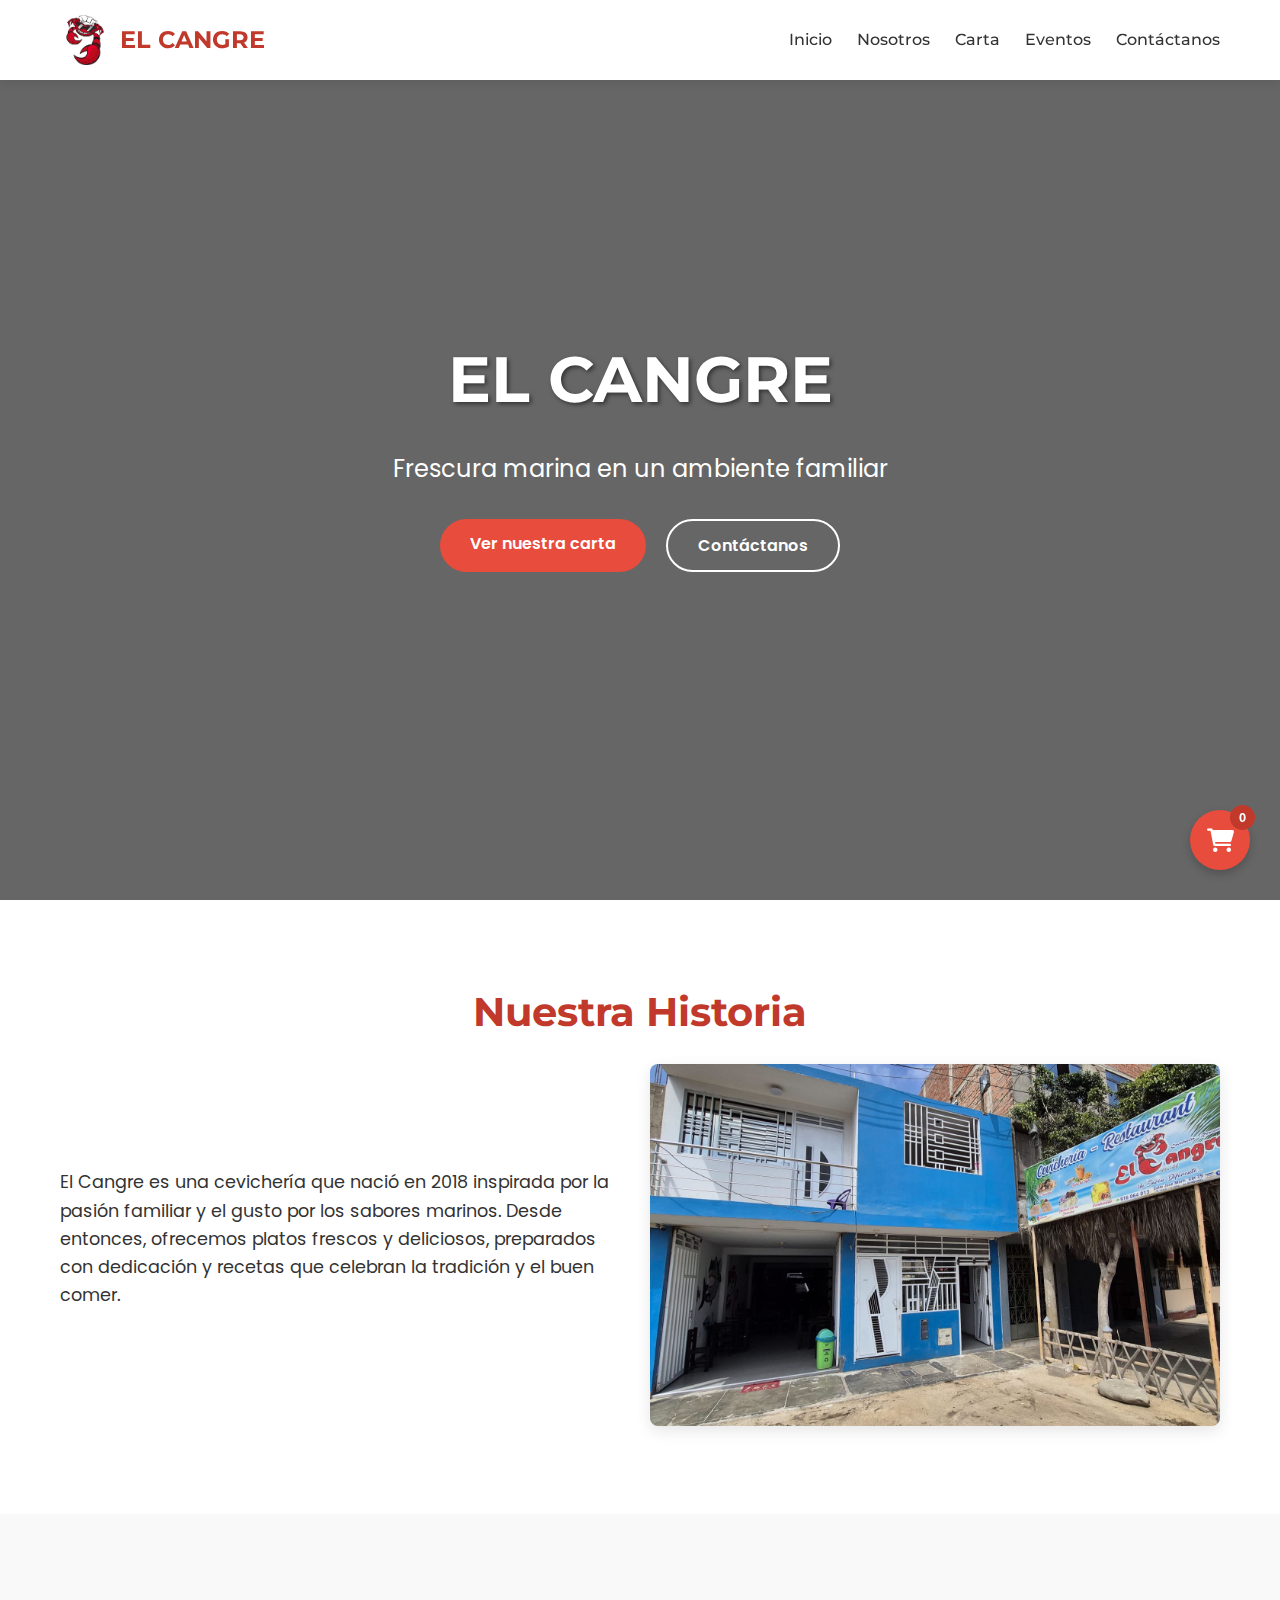
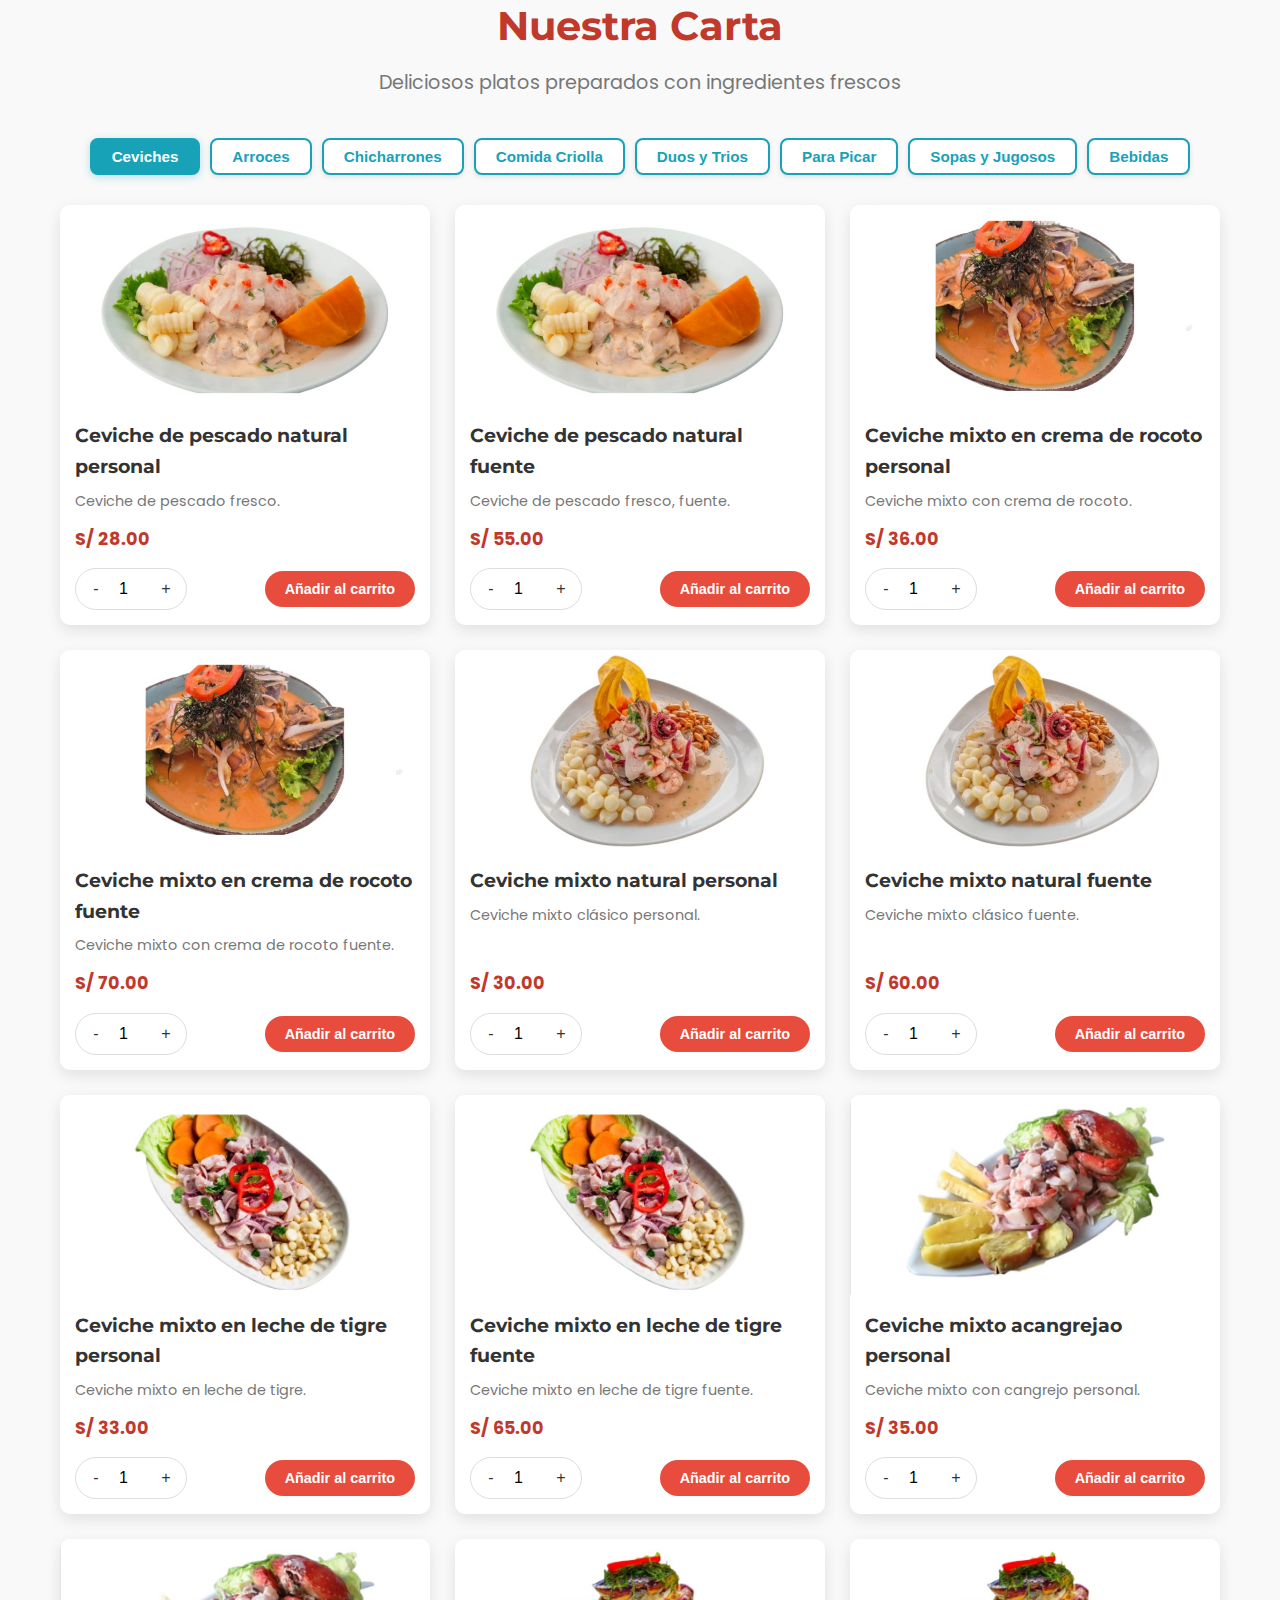
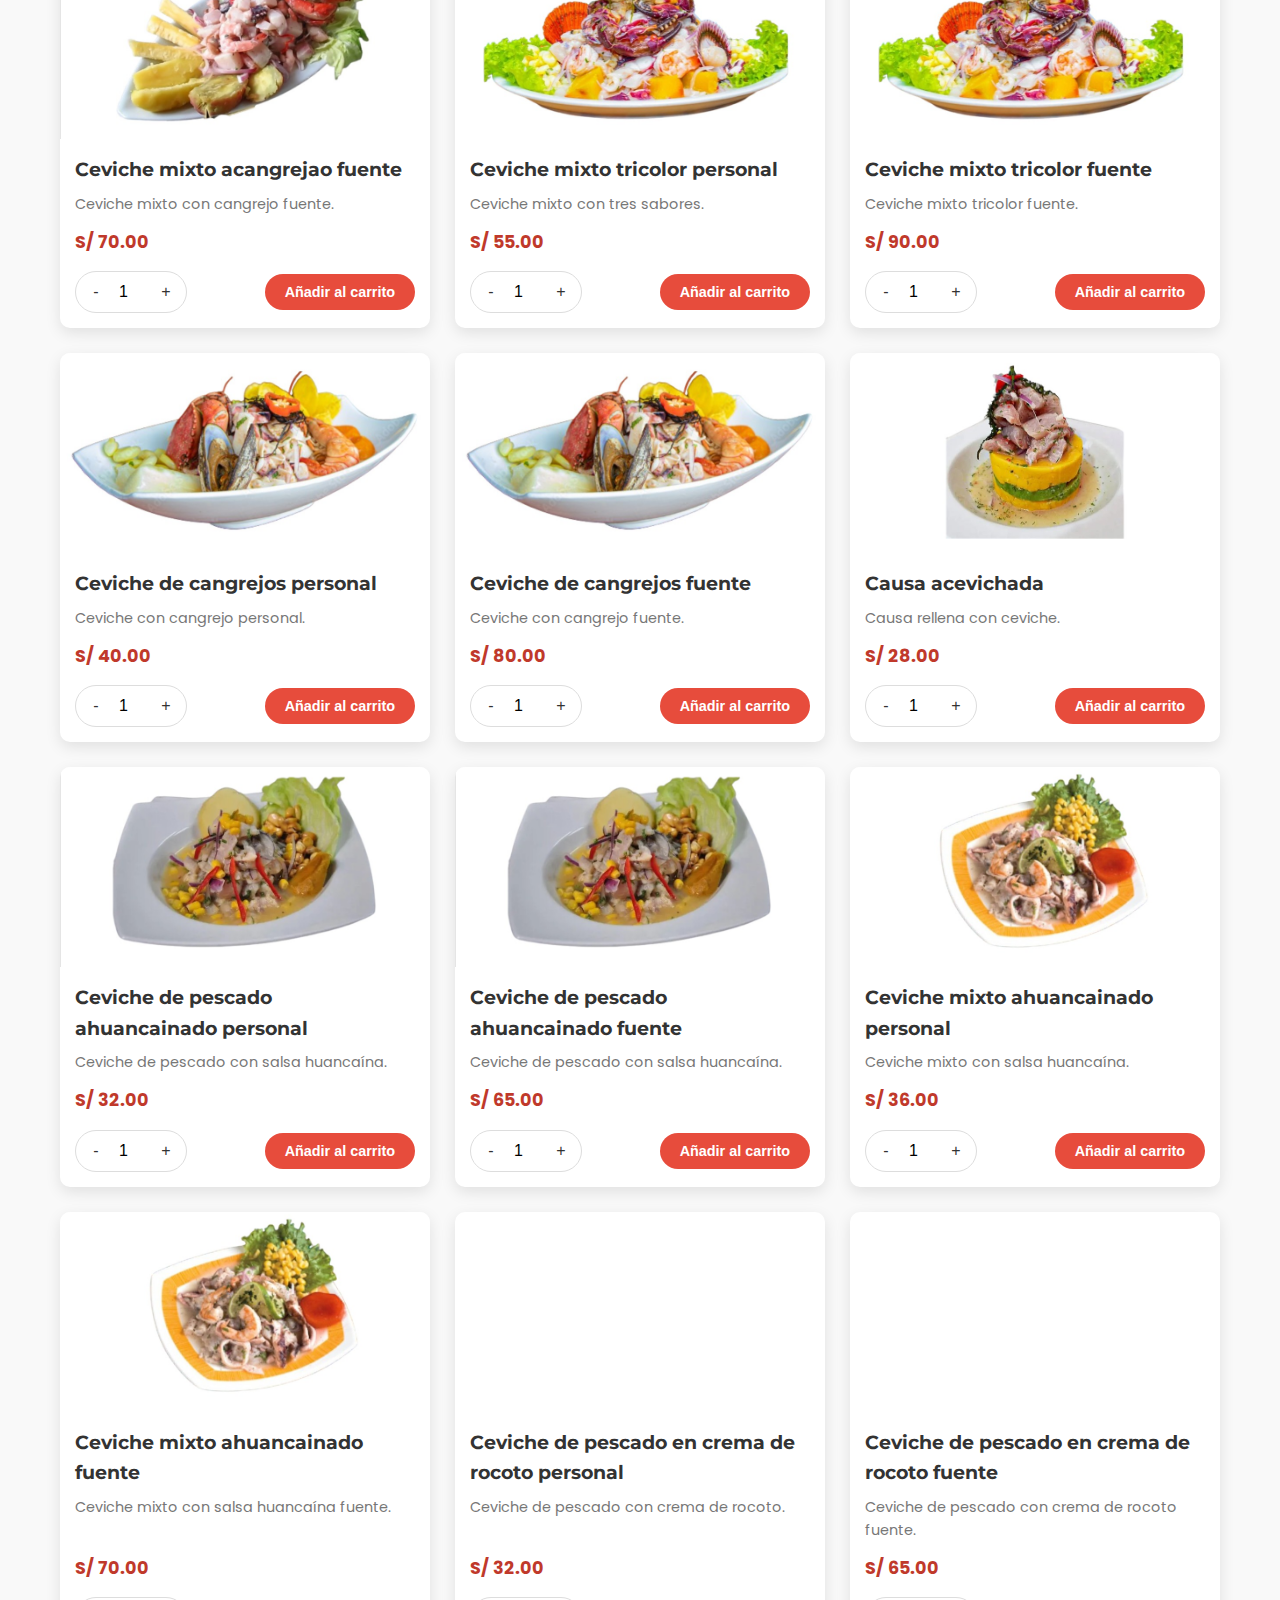
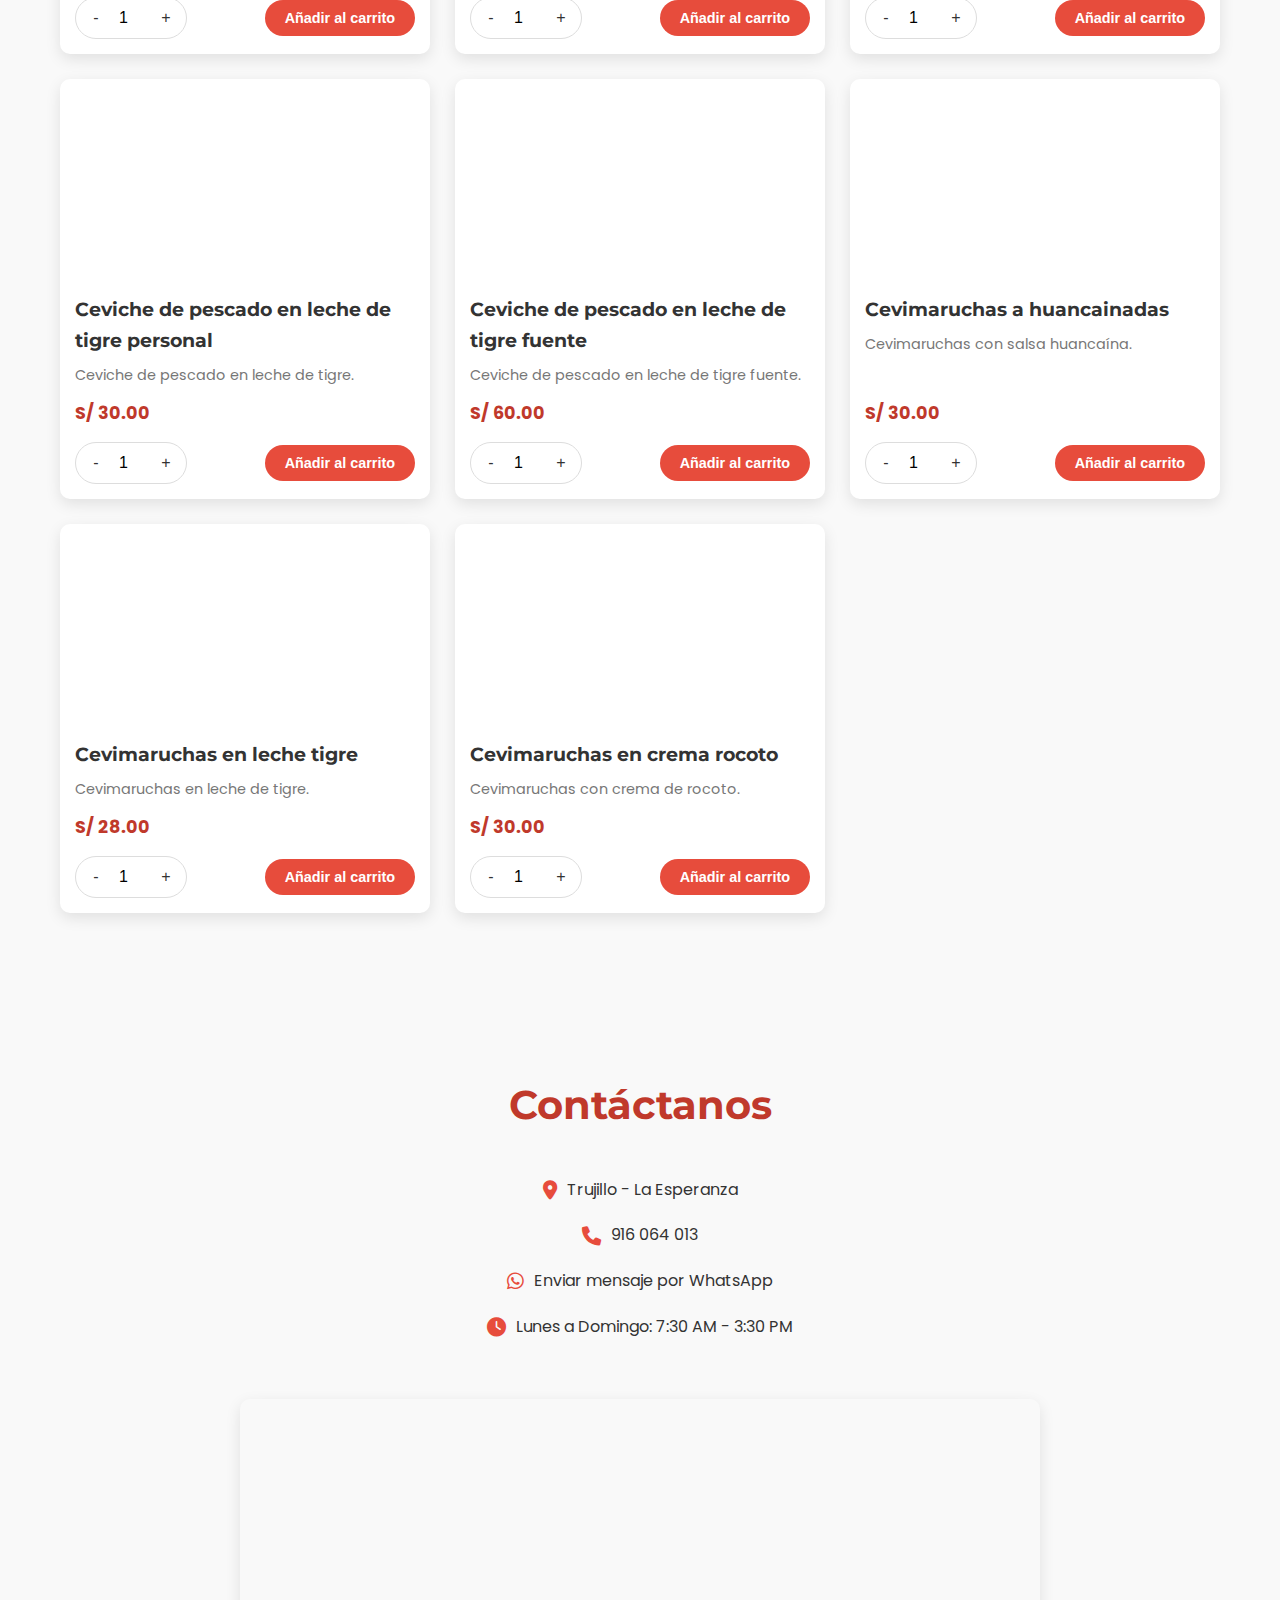
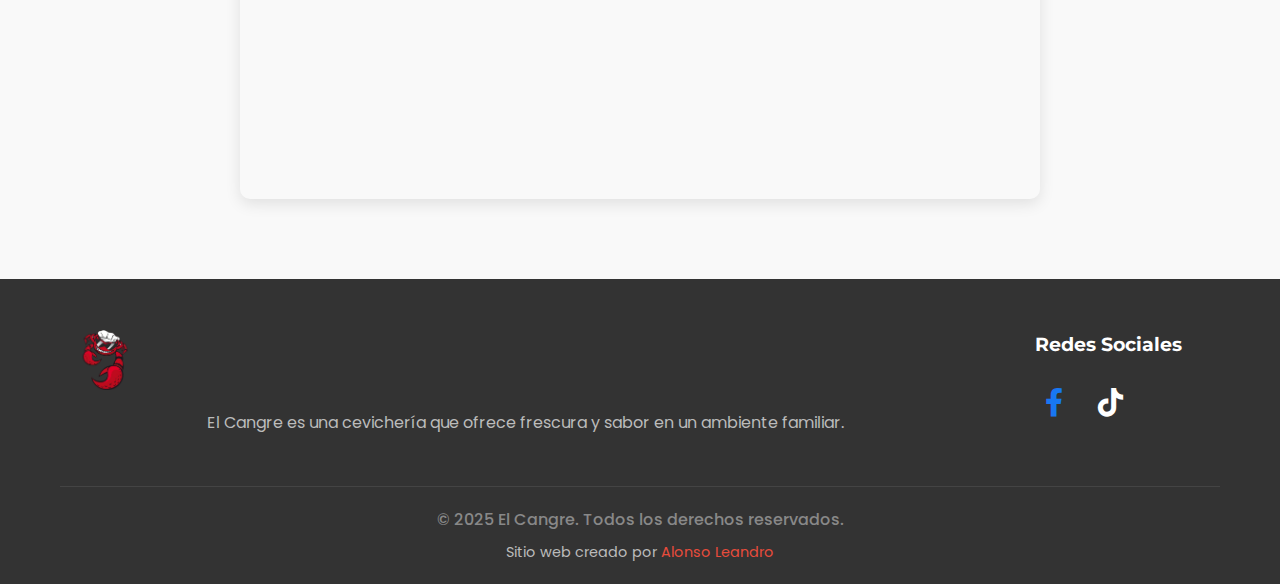
<file: index.html>
<!DOCTYPE html>
<html lang="es">
<head>
    <meta charset="UTF-8">
    <meta name="viewport" content="width=device-width, initial-scale=1.0">
    <link rel="icon" type="image/png" href="images/logo-gemelos.png">
    <title>El Cangre - Cevicheria</title>
    <link rel="stylesheet" href="./styles/main.css">
    <link rel="stylesheet" href="./styles/animations.css">
    <link rel="stylesheet" href="https://cdnjs.cloudflare.com/ajax/libs/font-awesome/6.0.0/css/all.min.css">
    <link href="https://fonts.googleapis.com/css2?family=Montserrat:wght@400;500;600;700&family=Poppins:wght@300;400;600&display=swap" rel="stylesheet">
    <!-- Google tag (gtag.js) -->
    <script async src="https://www.googletagmanager.com/gtag/js?id=G-PWERTNSBP6"></script>
    <script>
        window.dataLayer = window.dataLayer || [];
        function gtag(){dataLayer.push(arguments);}
        gtag('js', new Date());

        gtag('config', 'G-PWERTNSBP6');
    </script>
</head>
<body>
    <!-- Navbar importado -->
    <div id="navbar-placeholder"></div>

    <!-- Hero Section -->
    <section class="hero" id="home">
        <div class="hero-content">
            <h1 class="hero-title">EL CANGRE</h1>
            <p class="hero-subtitle">Frescura marina en un ambiente familiar</p>
            <div class="hero-buttons">
                <a href="#menu" class="btn btn-primary">Ver nuestra carta</a>
                <a href="#contact" class="btn btn-outline">Contáctanos</a>
            </div>
        </div>
    </section>

    <section class="about" id="about">
        <div class="container">
            <h2 class="section-title">Nuestra Historia</h2>
            <div class="about-content">
                <div class="about-text">
                    <p>El Cangre es una cevichería que nació en 2018 inspirada por la pasión familiar y el gusto por los sabores marinos. Desde entonces, ofrecemos platos frescos y deliciosos, preparados con dedicación y recetas que celebran la tradición y el buen comer.</p>
                </div>
                <div class="about-image">
                    <img src="./images/restaurant-exterior.jpg" alt="Exterior del restaurante" loading="lazy">
                </div>
            </div>
        </div>
    </section>

    <!-- Menu Section -->
    <section class="menu" id="menu">
        <div class="container">
            <h2 class="section-title">Nuestra Carta</h2>
            <p class="section-subtitle">Deliciosos platos preparados con ingredientes frescos</p>
            
            <div class="menu-filters">
                <button class="filter-btn active" data-category="ceviches">Ceviches</button>
                <button class="filter-btn" data-category="arroces">Arroces</button>
                <button class="filter-btn" data-category="chicharrones">Chicharrones</button>
                <button class="filter-btn" data-category="criolla">Comida Criolla</button>
                <button class="filter-btn" data-category="duos-trios">Duos y Trios</button>
                <button class="filter-btn" data-category="parapicar">Para Picar</button>
                <button class="filter-btn" data-category="sopas-jugosos">Sopas y Jugosos</button>
                <button class="filter-btn" data-category="bebidas">Bebidas</button>
            </div>
            
            <div class="menu-items" id="menu-items">
                <!-- Los productos se cargarán dinámicamente desde JS -->
            </div>
        </div>
    </section>

    <!-- Contact Section -->
    <section class="contact" id="contact">
        <div class="container">
            <h2 class="section-title">Contáctanos</h2>
            <div class="contact-content">
                <div class="contact-info">
                    <div class="info-item">
                        <i class="fas fa-map-marker-alt"></i>
                        <p>Trujillo - La Esperanza</p>
                    </div>
                    <div class="info-item">
                        <i class="fas fa-phone"></i>
                        <p><a href="tel:+51916064013">916 064 013</a></p>
                    </div>
                    <div class="info-item">
                        <i class="fab fa-whatsapp"></i>
                        <p>
                            <a href="https://wa.me/51916064013?text=Hola%2C%20quiero%20más%20información..." target="_blank">Enviar mensaje por WhatsApp</a>
                        </p>
                    </div>
                    <div class="info-item">
                        <i class="fas fa-clock"></i>
                        <p>Lunes a Domingo: 7:30 AM - 3:30 PM</p>
                    </div>
                </div>
                <div class="contact-map">
                    <iframe src="https://www.google.com/maps/embed?pb=!1m18!1m12!1m3!1d3950.395264427213!2d-79.0500047!3d-8.0611029!2m3!1f0!2f0!3f0!3m2!1i1024!2i768!4f13.1!3m3!1m2!1s0x91ad3f5aab2276d5%3A0x6866c0221e6c7a63!2sEl%20Cangre!5e0!3m2!1ses-419!2spe!4v1765328527983!5m2!1ses-419!2spe" allowfullscreen="" loading="lazy" referrerpolicy="no-referrer-when-downgrade"></iframe>
                </div>
            </div>
        </div>
    </section>

    <!-- Footer importado -->
    <div id="footer-placeholder"></div>

    <!-- Floating Cart Button -->
    <button type="button" class="cart-float" id="cart-btn">
        <i class="fas fa-shopping-cart"></i>
        <span class="cart-count" id="cart-count">0</span>
    </button>

    <!-- Cart Modal -->
    <div class="cart-overlay" id="cart-overlay"></div>
    <div class="cart-container" id="cart-modal">
        <!-- Paso 1: Vista del Carrito -->
        <div class="cart-step" id="cart-step-1">
            <div class="cart-header">
                <h3>Tu Pedido</h3>
                <button class="close-cart" id="close-cart">&times;</button>
            </div>
            <div class="cart-items" id="cart-items">
                <!-- Los items del carrito se agregarán aquí dinámicamente -->
            </div>
            <div class="cart-footer">
                <div class="cart-total">
                    <span>Total:</span>
                    <span id="cart-total">S/0.00</span>
                </div>
                <button class="btn btn-primary" id="checkout">Realizar Pedido</button>
            </div>
        </div>

        <!-- Paso 2: Formulario de Información -->
        <div class="cart-step" id="cart-step-2">
            <div class="cart-header">
                <button class="back-to-cart" id="back-to-cart">
                    <i class="fas fa-arrow-left"></i>
                </button>
                <h3>Información del Pedido</h3>
                <button class="close-cart" id="close-cart-2">&times;</button>
            </div>
            <!-- Dentro del cart-step-2, modifica el formulario así: -->
            <div class="customer-info">
                <form id="order-form">
                    <div class="form-group">
                        <label for="customer-name">Nombre *</label>
                        <input type="text" id="customer-name" required>
                    </div>
                    <div class="form-group">
                        <label for="customer-phone">Teléfono *</label>
                        <input type="tel" id="customer-phone" required>
                    </div>
                    <div class="form-group">
                        <label for="delivery-payment">Tipo de Pago *</label>
                        <div class="radio-group">
                            <label><input type="radio" name="delivery-payment" value="Efectivo" required> Efectivo</label>
                            <label><input type="radio" name="delivery-payment" value="Yape"> Yape</label>
                            <label><input type="radio" name="delivery-payment" value="Plin"> Plin</label>
                            <label><input type="radio" name="delivery-payment" value="Otro"> Tarjeta</label>
                        </div>
                    </div>
                    <div class="form-group">
                        <label for="delivery-type">Tipo de Entrega *</label>
                        <select id="delivery-type" required>
                            <option value="">Seleccionar</option>
                            <option value="pickup">Recoger en el Local</option>
                            <option value="delivery">Delivery</option>
                        </select>
                    </div>
                    
                    <!-- Campos para Recoger en Local -->
                    <div class="delivery-fields" id="pickup-fields">
                        <div class="form-group">
                            <label for="pickup-time">Tiempo estimado para recoger *</label>
                            <select id="pickup-time" required>
                                <option value="">Seleccionar</option>
                                <option value="20-25">20 - 25 minutos</option>
                                <option value="25-30">25 - 30 minutos</option>
                                <option value="30-plus">30 minutos a más</option>
                            </select>
                        </div>
                        <div class="form-group">
                            <label for="pickup-notes">Observaciones</label>
                            <textarea id="pickup-notes" rows="2"></textarea>
                        </div>
                    </div>
                    
                    <!-- Campos para Delivery -->
                    <div class="delivery-fields" id="delivery-fields">
                        <div class="form-group">
                            <label for="delivery-address">Dirección de Entrega *</label>
                            <input type="text" id="delivery-address">
                        </div>
                        <div class="form-group">
                            <label for="delivery-notes">Observaciones</label>
                            <textarea id="delivery-notes" rows="2"></textarea>
                        </div>
                    </div>
                </form>
            </div>
            <div class="form-actions">
                <button class="btn btn-outline" id="cancel-order">Cancelar</button>
                <button class="btn btn-primary" id="submit-order">Enviar Pedido</button>
            </div>
        </div>
    </div>

    <script src="./scripts/products.js"></script>
    <script src="./scripts/cart.js"></script>
    <script src="./scripts/main.js"></script>
</body>
</html>
</file>
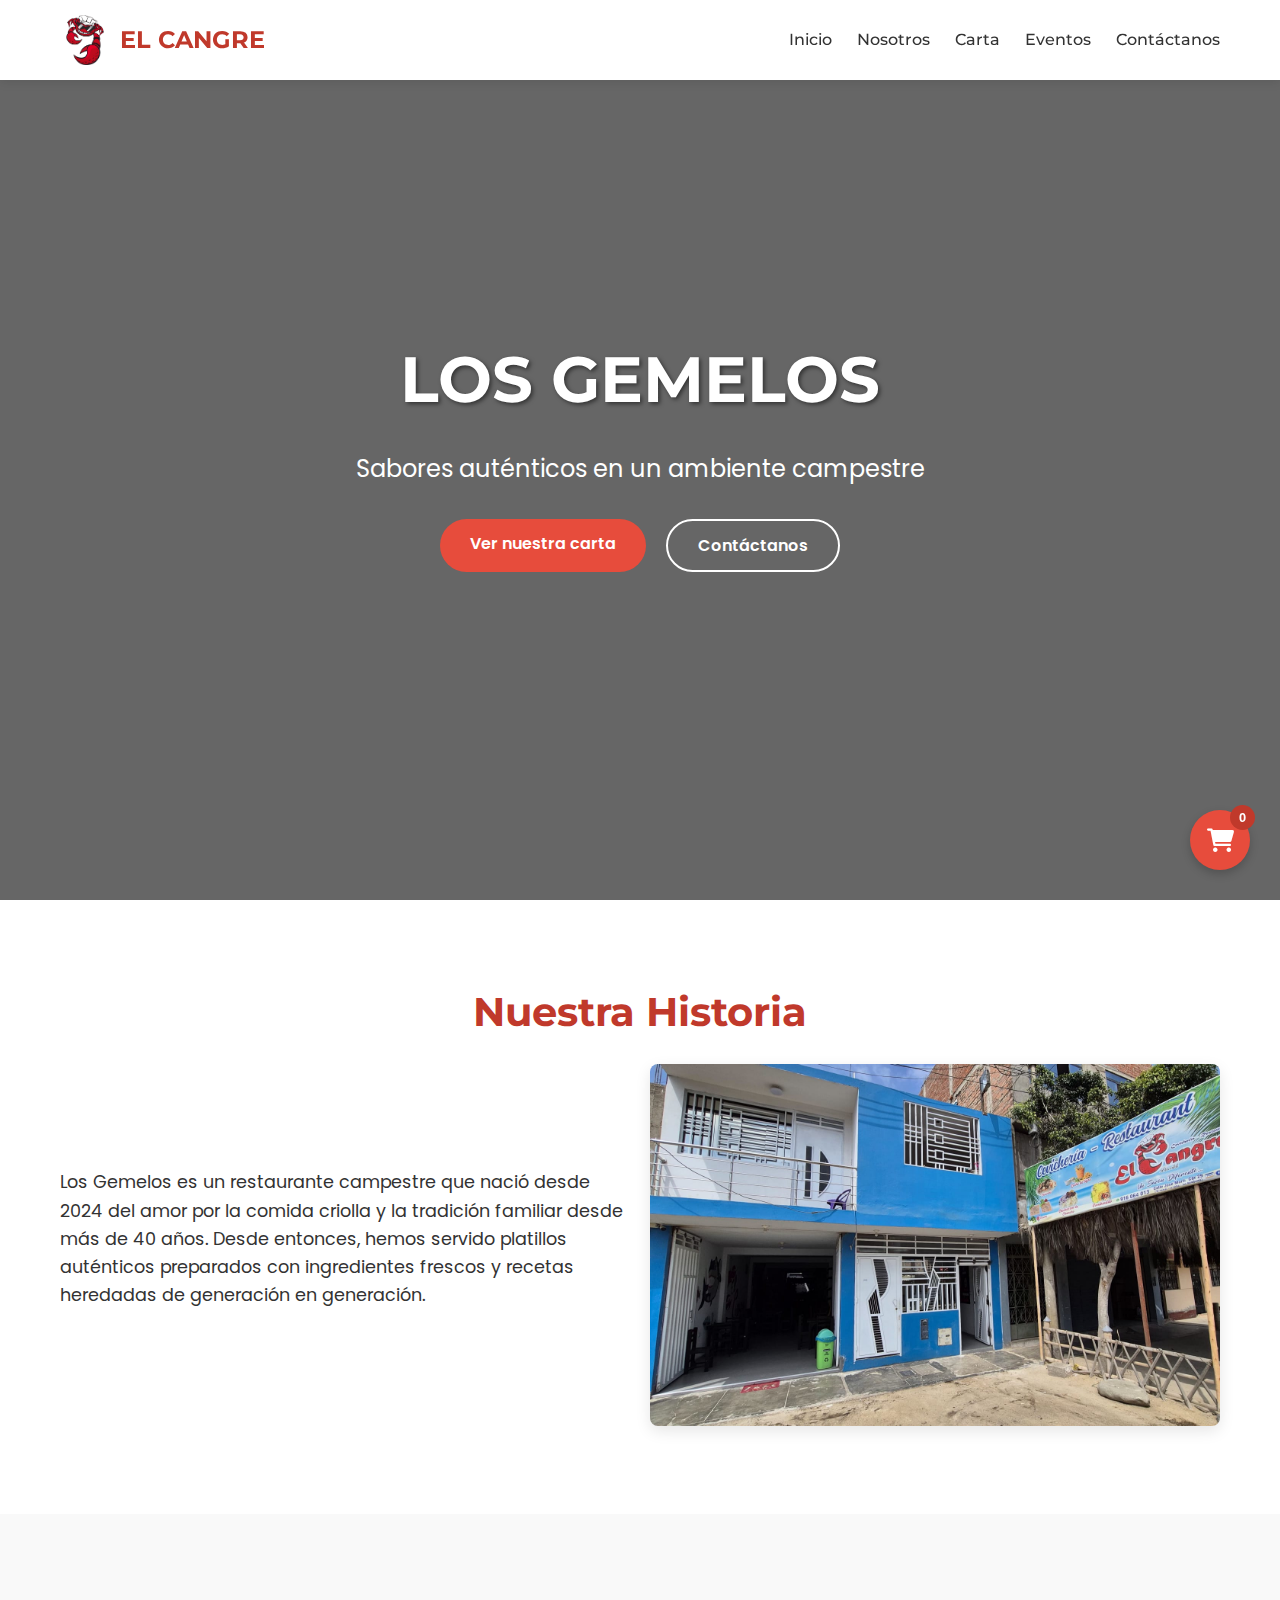
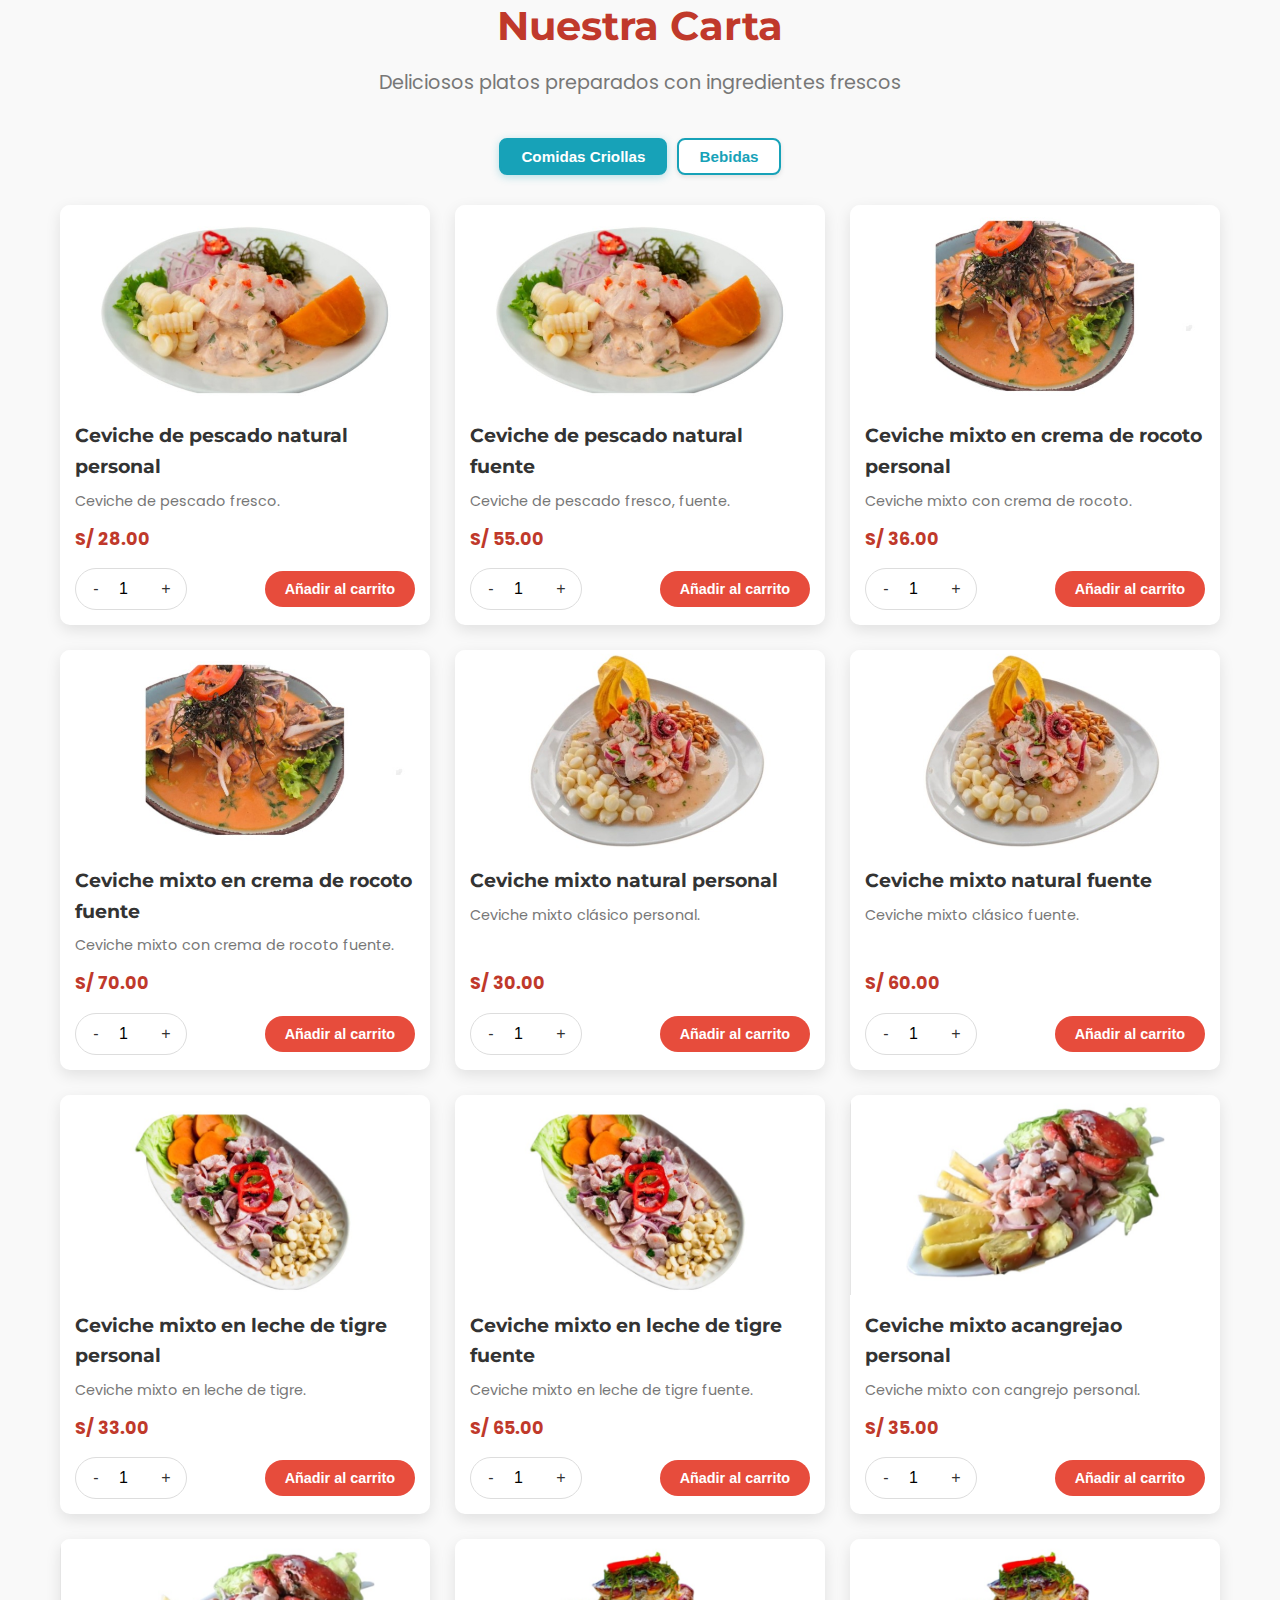
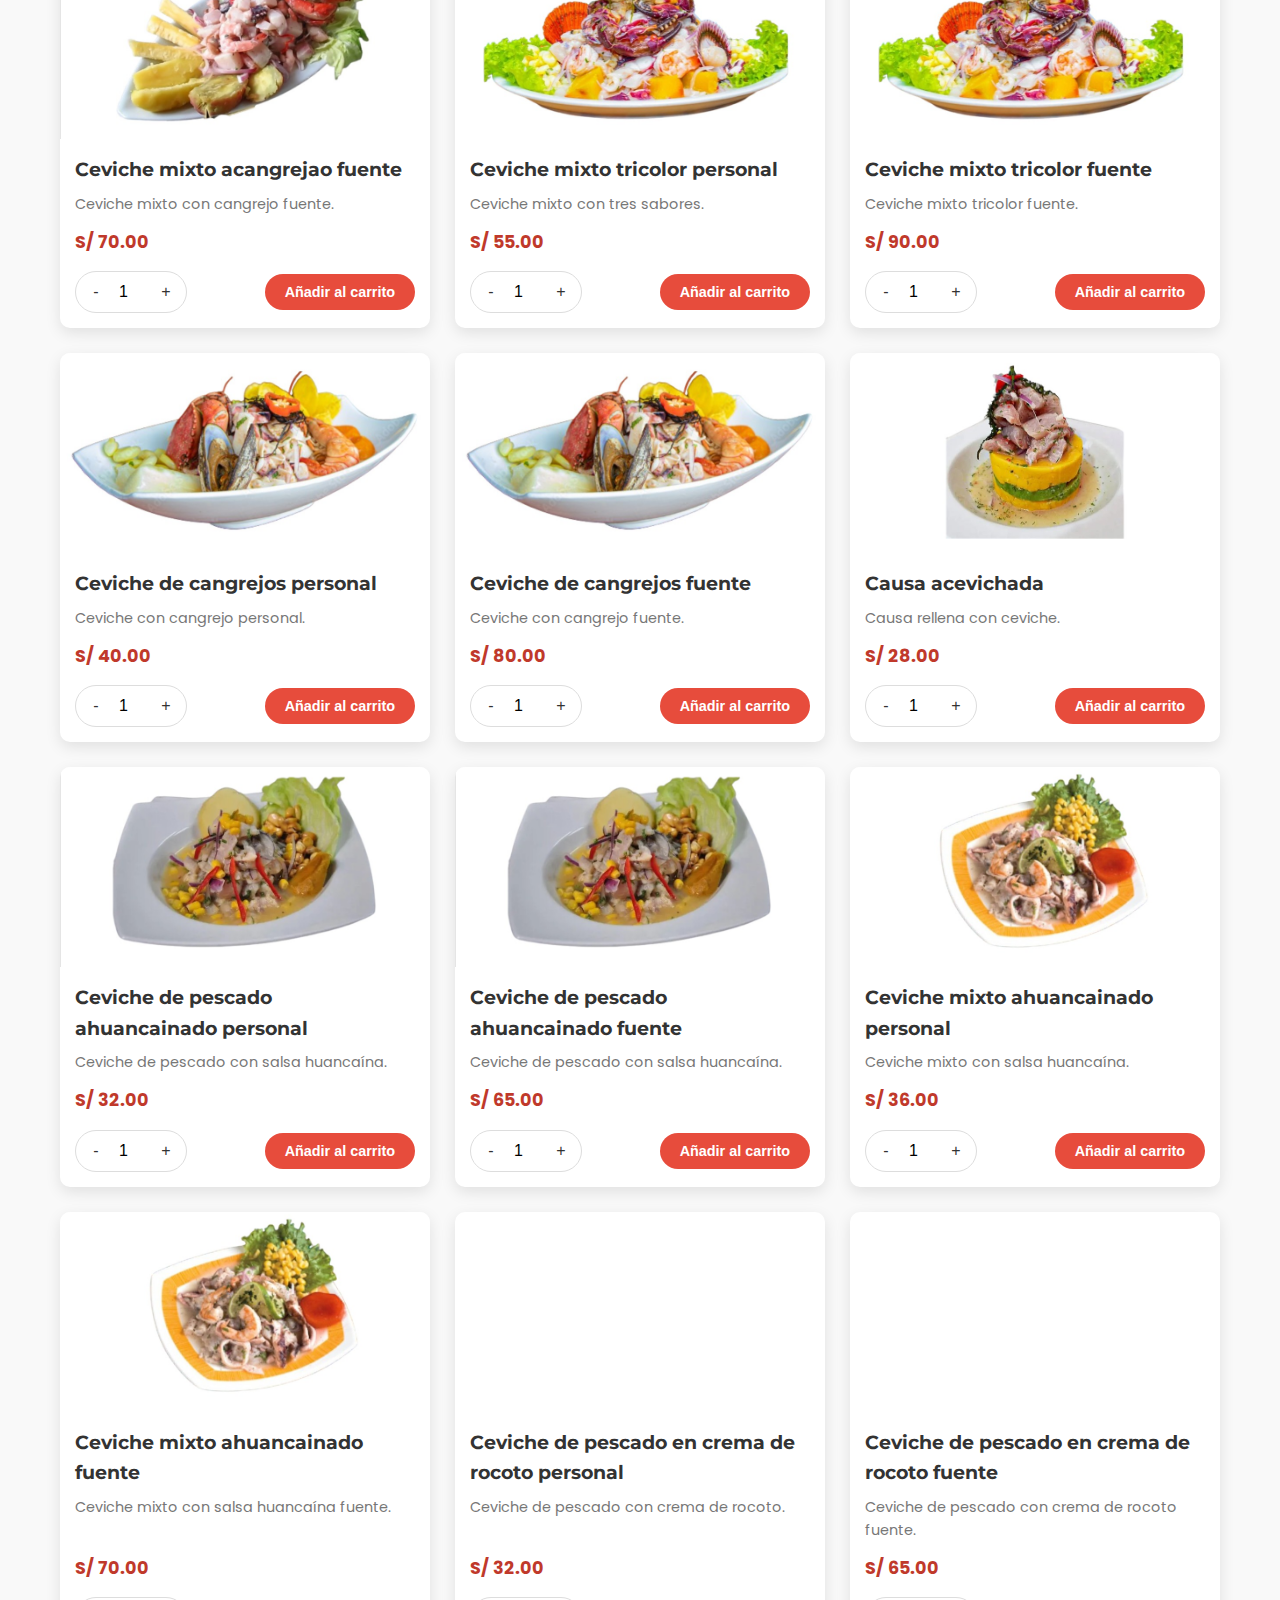
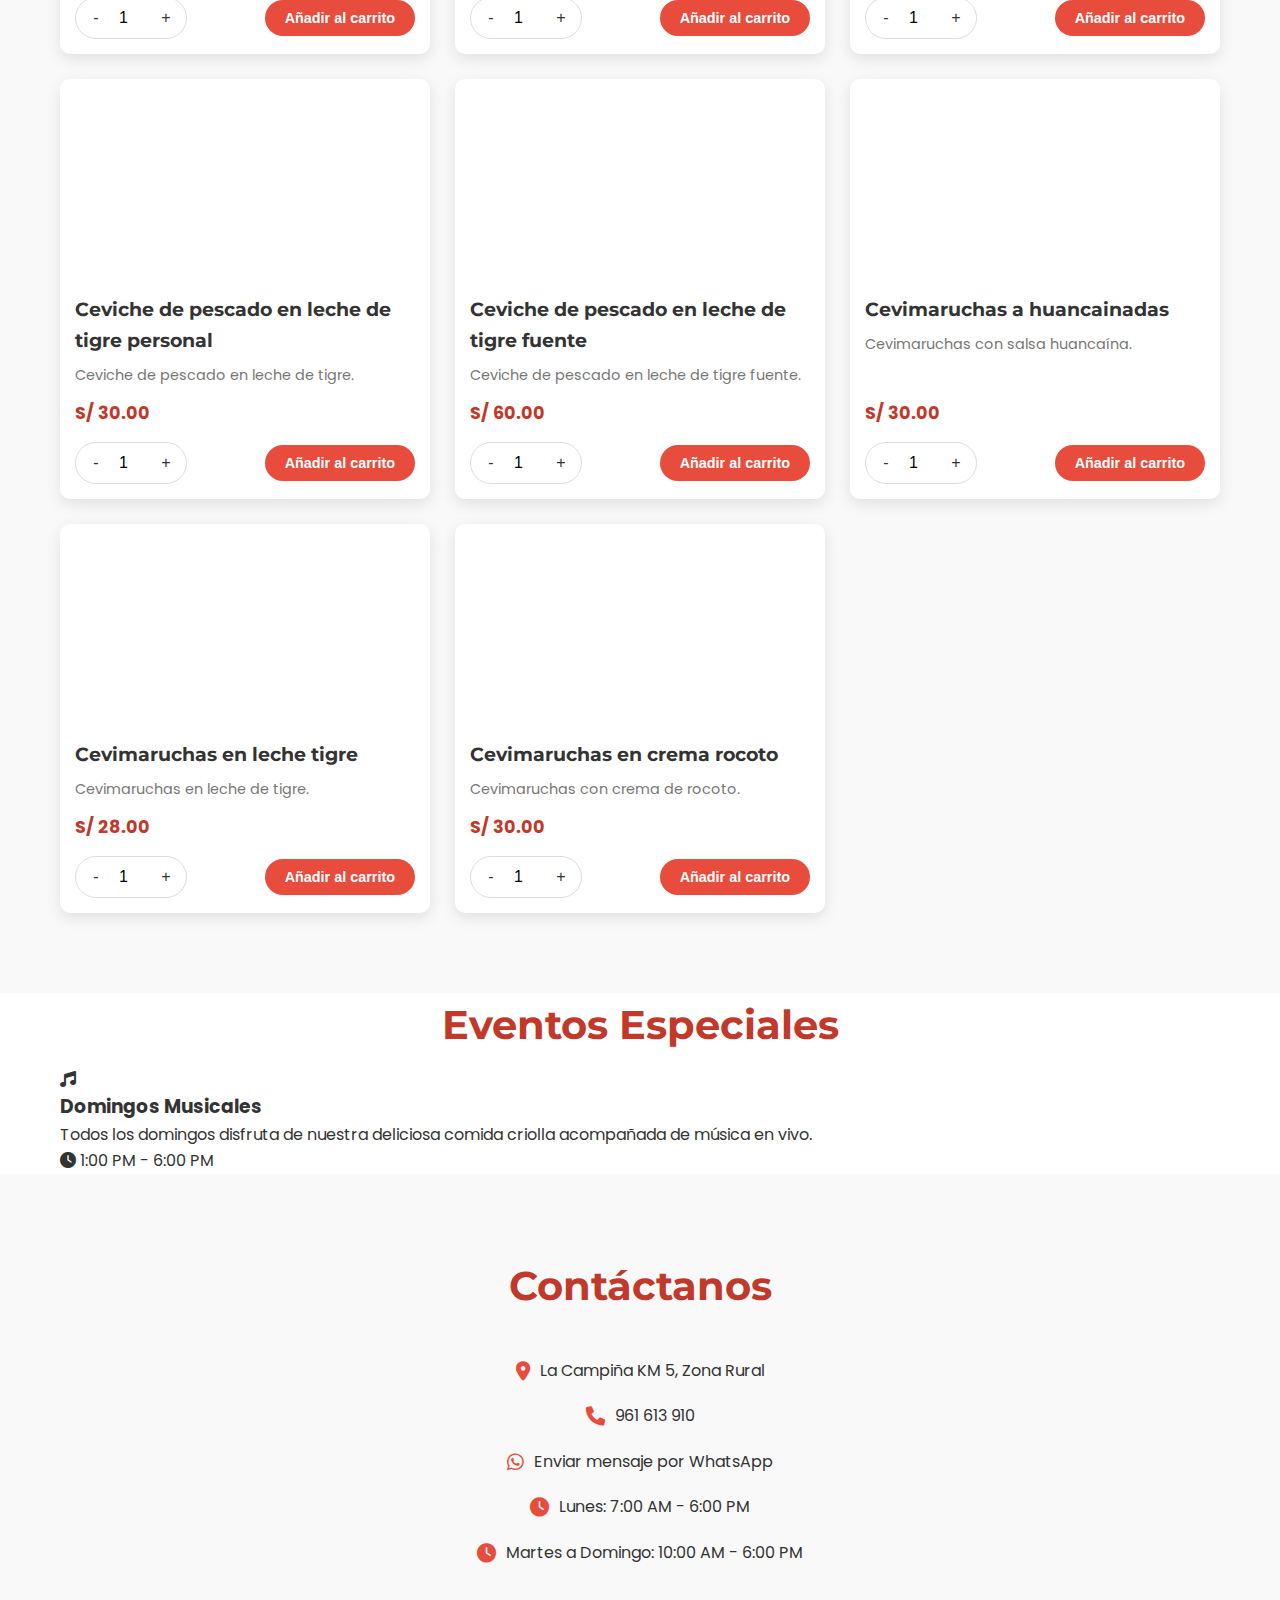
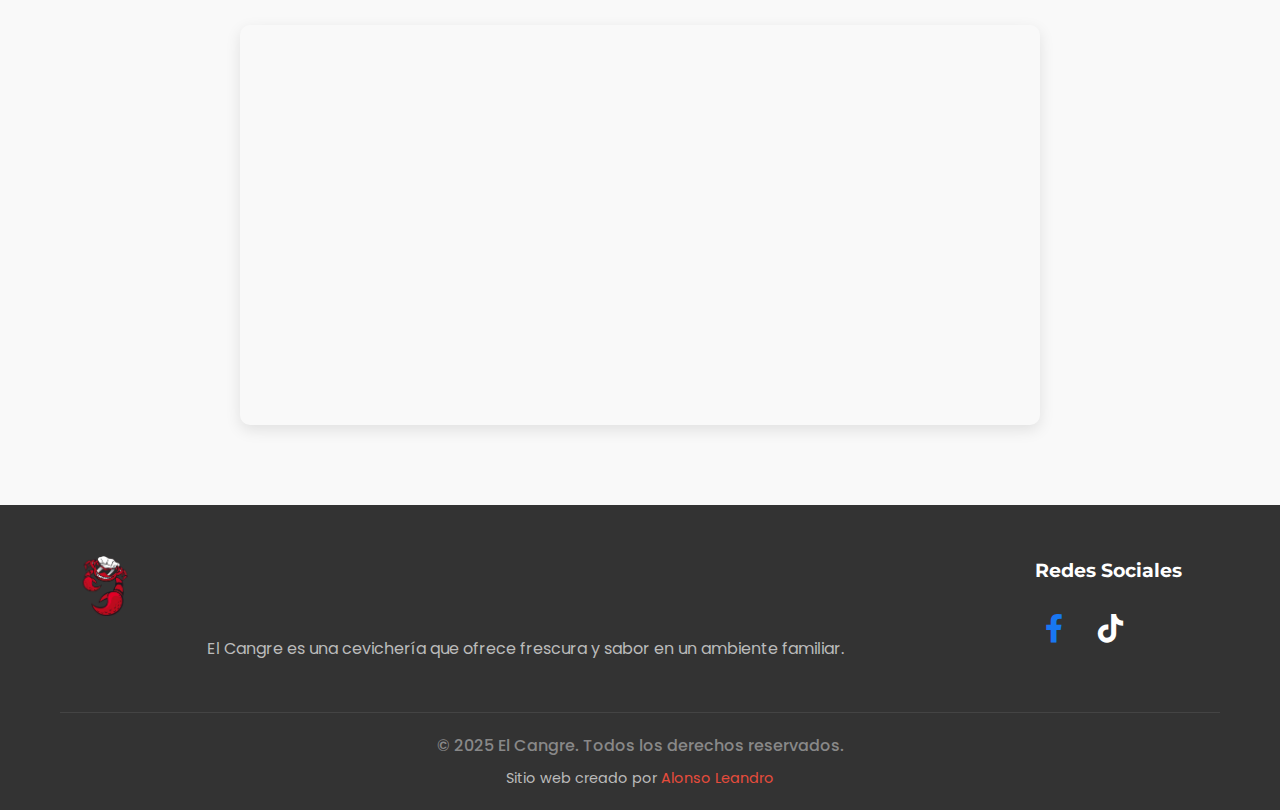
<file: mesa.html>
<!DOCTYPE html>
<html lang="es">
<head>
    <meta charset="UTF-8">
    <meta name="viewport" content="width=device-width, initial-scale=1.0">
    <link rel="icon" type="image/png" href="images/logo-gemelos.png">
    <title>Los Gemelos - Restaurante Campestre</title>
    <link rel="stylesheet" href="./styles/main.css">
    <link rel="stylesheet" href="./styles/animations.css">
    <link rel="stylesheet" href="https://cdnjs.cloudflare.com/ajax/libs/font-awesome/6.0.0/css/all.min.css">
    <link href="https://fonts.googleapis.com/css2?family=Montserrat:wght@400;500;600;700&family=Poppins:wght@300;400;600&display=swap" rel="stylesheet">
    <!-- Google tag (gtag.js) -->
    <script async src="https://www.googletagmanager.com/gtag/js?id=G-PWERTNSBP6"></script>
    <script>
        window.dataLayer = window.dataLayer || [];
        function gtag(){dataLayer.push(arguments);}
        gtag('js', new Date());

        gtag('config', 'G-PWERTNSBP6');
    </script>
</head>
<body>
    <!-- Navbar importado -->
    <div id="navbar-placeholder"></div>

    <!-- Hero Section -->
    <section class="hero" id="home">
        <div class="hero-content">
            <h1 class="hero-title">LOS GEMELOS</h1>
            <p class="hero-subtitle">Sabores auténticos en un ambiente campestre</p>
            <div class="hero-buttons">
                <a href="#menu" class="btn btn-primary">Ver nuestra carta</a>
                <a href="#contact" class="btn btn-outline">Contáctanos</a>
            </div>
        </div>
    </section>

    <section class="about" id="about">
        <div class="container">
            <h2 class="section-title">Nuestra Historia</h2>
            <div class="about-content">
                <div class="about-text">
                    <p>Los Gemelos es un restaurante campestre que nació desde 2024 del amor por la comida criolla y la tradición familiar desde más de 40 años. Desde entonces, hemos servido platillos auténticos preparados con ingredientes frescos y recetas heredadas de generación en generación.</p>
                </div>
                <div class="about-image">
                    <img src="./images/restaurant-exterior.jpg" alt="Exterior del restaurante" loading="lazy">
                </div>
            </div>
        </div>
    </section>

    <!-- Menu Section -->
    <section class="menu" id="menu">
        <div class="container">
            <h2 class="section-title">Nuestra Carta</h2>
            <p class="section-subtitle">Deliciosos platos preparados con ingredientes frescos</p>
            
            <div class="menu-filters">
                <button class="filter-btn active" data-category="comidas">Comidas Criollas</button>
                <button class="filter-btn" data-category="bebidas">Bebidas</button>
            </div>
            
            <div class="menu-items" id="menu-items">
                <!-- Los productos se cargarán dinámicamente desde JS -->
            </div>
        </div>
    </section>

    <!-- Events Section -->
    <section class="events" id="events">
        <div class="container">
            <h2 class="section-title">Eventos Especiales</h2>
            <div class="event-card">
                <div class="event-icon">
                    <i class="fas fa-music"></i>
                </div>
                <div class="event-details">
                    <h3>Domingos Musicales</h3>
                    <p>Todos los domingos disfruta de nuestra deliciosa comida criolla acompañada de música en vivo.</p>
                    <p class="event-time"><i class="fas fa-clock"></i> 1:00 PM - 6:00 PM</p>
                </div>
            </div>
        </div>
    </section>

    <!-- Contact Section -->
    <section class="contact" id="contact">
        <div class="container">
            <h2 class="section-title">Contáctanos</h2>
            <div class="contact-content">
                <div class="contact-info">
                    <div class="info-item">
                        <i class="fas fa-map-marker-alt"></i>
                        <p>La Campiña KM 5, Zona Rural</p>
                    </div>
                    <div class="info-item">
                        <i class="fas fa-phone"></i>
                        <p><a href="tel:+51961613910">961 613 910</a></p>
                    </div>
                    <div class="info-item">
                        <i class="fab fa-whatsapp"></i>
                        <p>
                            <a href="https://wa.me/51961613910?text=Hola%2C%20quiero%20más%20información..." target="_blank">Enviar mensaje por WhatsApp</a>
                        </p>
                    </div>
                    <div class="info-item">
                        <i class="fas fa-clock"></i>
                        <p>Lunes: 7:00 AM - 6:00 PM</p>
                    </div>
                    <div class="info-item">
                        <i class="fas fa-clock"></i>
                        <p>Martes a Domingo: 10:00 AM - 6:00 PM</p>
                    </div>
                </div>
                <div class="contact-map">
                    <iframe src="https://www.google.com/maps/embed?pb=!1m18!1m12!1m3!1d3940.253997399347!2d-78.5661334!3d-9.0405797!2m3!1f0!2f0!3f0!3m2!1i1024!2i768!4f13.1!3m3!1m2!1s0x91ab81d9425e0e1d%3A0x70d58acc4a28810!2sRecreo%20campestre%20Los%20gemelos!5e0!3m2!1ses-419!2spe!4v1748244222588!5m2!1ses-419!2spe" allowfullscreen="" loading="lazy" referrerpolicy="no-referrer-when-downgrade"></iframe>
                </div>
            </div>
        </div>
    </section>

    <!-- Footer importado -->
    <div id="footer-placeholder"></div>

    <!-- Floating Cart Button -->
    <button type="button" class="cart-float" id="cart-btn">
        <i class="fas fa-shopping-cart"></i>
        <span class="cart-count" id="cart-count">0</span>
    </button>

    <!-- Cart Modal -->
    <div class="cart-overlay" id="cart-overlay"></div>
    <div class="cart-container" id="cart-modal">
        <!-- Paso 1: Vista del Carrito -->
        <div class="cart-step" id="cart-step-1">
            <div class="cart-header">
                <h3>Tu Pedido</h3>
                <button class="close-cart" id="close-cart">&times;</button>
            </div>
            <div class="cart-items" id="cart-items">
                <!-- Los items del carrito se agregarán aquí dinámicamente -->
            </div>
            <div class="cart-footer">
                <div class="cart-total">
                    <span>Total:</span>
                    <span id="cart-total">S/0.00</span>
                </div>
                <div class="call-waiter">
                    <i class="fas fa-bell"></i>
                    <span>Por favor, llame a la mesera para confirmar su pedido</span>
                </div>
            </div>
        </div>
    </div>

    <script src="./scripts/products.js"></script>
    <script src="./scripts/cart.js"></script>
    <script src="./scripts/main.js"></script>

    <style>
        .call-waiter {
            display: flex;
            align-items: center;
            justify-content: center;
            gap: 10px;
            padding: 15px;
            background-color: #f8f4e5;
            border-radius: 8px;
            margin-top: 15px;
            color: #e67e22;
            font-weight: 500;
            text-align: center;
        }
        
        .call-waiter i {
            font-size: 1.2rem;
            animation: ring 2s infinite;
        }
        
        @keyframes ring {
            0% { transform: rotate(0deg); }
            10% { transform: rotate(15deg); }
            20% { transform: rotate(-15deg); }
            30% { transform: rotate(15deg); }
            40% { transform: rotate(-15deg); }
            50% { transform: rotate(0deg); }
            100% { transform: rotate(0deg); }
        }
    </style>
</body>
</html>
</file>
<file: styles/main.css>
/* TikTok icon blanco en el footer */
.tiktok-icon i {
    color: #fff !important;
}
:root {
    --primary-color: #e74c3c;
    --primary-dark: #c0392b;
    --white: #ffffff;
    --black: #333333;
    --gray: #777777;
    --light-gray: #f5f5f5;
    --background-light: #f9f9f9;
    --success-color: #2ecc71;
    --danger-color: #e74c3c;
    --disabled-color: #95a5a6;
}

* {
    margin: 0;
    padding: 0;
    box-sizing: border-box;
}

body {
    font-family: 'Poppins', sans-serif;
    color: var(--black);
    line-height: 1.6;
    overflow-x: hidden;
}

.container {
    width: 100%;
    max-width: 1200px;
    margin: 0 auto;
    padding: 0 20px;
}

/* Hero Section */
.hero {
    height: 100vh;
    /* background: linear-gradient(rgba(0, 0, 0, 0.6), rgba(0, 0, 0, 0.6)), url('../images/hero-bg.jpg') center/cover no-repeat; */    
    background: linear-gradient(rgba(0, 0, 0, 0.6), rgba(0, 0, 0, 0.6)), url('https://images.pexels.com/photos/12034465/pexels-photo-12034465.jpeg?auto=compress&cs=tinysrgb&w=1920&h=1080&fit=crop') center/cover no-repeat;
    display: flex;
    align-items: center;
    justify-content: center;
    text-align: center;
    color: var(--white);
}

.hero-content {
    max-width: 800px;
    padding: 0 20px;
}

.hero-title {
    font-family: 'Montserrat', sans-serif;
    font-size: 4rem;
    font-weight: 700;
    margin-bottom: 20px;
    text-shadow: 2px 2px 4px rgba(0, 0, 0, 0.5);
}

.hero-subtitle {
    font-size: 1.5rem;
    margin-bottom: 30px;
}

.hero-buttons {
    display: flex;
    justify-content: center;
    gap: 20px;
}

.btn {
    padding: 12px 30px;
    border-radius: 30px;
    font-weight: 600;
    text-decoration: none;
    transition: all 0.3s ease;
    display: inline-block;
}

.btn-primary {
    background-color: var(--primary-color);
    color: var(--white);
}

.btn-primary:hover {
    background-color: var(--primary-dark);
    transform: translateY(-3px);
    box-shadow: 0 5px 15px rgba(0, 0, 0, 0.2);
}

.btn-outline {
    border: 2px solid var(--white);
    color: var(--white);
}

.btn-outline:hover {
    background-color: var(--white);
    color: var(--black);
    transform: translateY(-3px);
    box-shadow: 0 5px 15px rgba(0, 0, 0, 0.2);
}

#cancel-order {
    background-color: #7f8c8d;
    color: #fff;
    border: none;
    padding: 10px 20px;
    border-radius: 30px;
    cursor: pointer;
    font-weight: 600;
    transition: background 0.3s ease;
    font-size: 0.9rem;
}

#cancel-order:hover {
    background-color: #636e72;
}

/* Section Styles */
.section-title {
    font-family: 'Montserrat', sans-serif;
    font-size: 2.5rem;
    font-weight: 700;
    text-align: center;
    margin-bottom: 10px;
    color: var(--primary-dark);
}

.section-subtitle {
    font-size: 1.2rem;
    text-align: center;
    color: var(--gray);
    margin-bottom: 40px;
}

/* About Section */
.about {
    padding: 80px 0;
    text-align: center;
}

.about-content {
    display: flex;
    flex-wrap: wrap;
    justify-content: space-between;
    align-items: center;
    margin-top: 20px;
    gap: 20px;
}

.about-text {
    flex: 1;
    min-width: 300px;
    text-align: left;
    margin-bottom: 0;
}

.about-text p {
    margin-bottom: 20px;
    font-size: 1.1rem;
    text-align: left;
}

.about-image {
    flex: 1;
    min-width: 300px;
}

.about-image img {
    max-width: 100%;
    border-radius: 8px;
    box-shadow: 0 5px 15px rgba(0,0,0,0.1);
}

/* Menu Section */
.menu {
    padding: 80px 0;
    text-align: center;
    background-color: var(--background-light);
}

.menu-filters {
    display: flex;
    justify-content: center;
    flex-wrap: wrap;
    gap: 10px;
    margin: 10px 0 20px;
}

.filter-btn {
    padding: 8px 20px;
    background: var(--white);
    border: 2px solid #17a2b8;
    border-radius: 8px;
    color: #17a2b8;
    font-size: 0.95rem;
    font-weight: 600;
    transition: all 0.3s ease;
    cursor: pointer;
    box-shadow: 0 2px 5px rgba(0,0,0,0.1);
}

.filter-btn.active {
    background: #17a2b8;
    color: var(--white);
    border-color: #17a2b8;
    box-shadow: 0 2px 8px rgba(23, 162, 184, 0.3);
}

.filter-btn:hover:not(.active) {
    background: rgba(23, 162, 184, 0.1);
    border-color: #138496;
    transform: translateY(-2px);
}

.menu-items {
    display: grid;
    grid-template-columns: repeat(auto-fill, minmax(280px, 1fr)); /* Reduje de 300px a 280px */
    gap: 25px; /* Reduje el gap de 30px a 25px */
    margin-top: 30px; /* Reduje de 40px a 30px */
}

.menu-item {
    background: var(--white);
    border-radius: 10px;
    overflow: hidden;
    box-shadow: 0 5px 15px rgba(0,0,0,0.1);
    transition: transform 0.3s ease;
    display: flex;
    flex-direction: column;
    height: 100%; /* Asegura que todas las cajas tengan la misma altura */
}

.menu-item:hover {
    transform: translateY(-10px);
}

.item-image {
    height: 200px; /* Mantengo la misma altura para las imágenes */
    overflow: hidden;
    position: relative;
}

.item-image img {
    width: 100%;
    height: 100%;
    object-fit: cover;
    transition: transform 0.5s ease;
}

.menu-item:hover .item-image img {
    transform: scale(1.1);
}

.sold-out {
    position: absolute;
    top: 10px;
    right: 10px;
    background-color: var(--danger-color);
    color: var(--white);
    padding: 5px 10px;
    border-radius: 20px;
    font-size: 0.8rem;
    font-weight: 600;
}

.item-info {
    padding: 15px; /* Reduje de 20px a 15px */
    text-align: left;
    flex: 1; /* Hace que ocupe el espacio restante */
    display: flex;
    flex-direction: column;
}

.item-info h3 {
    font-family: 'Montserrat', sans-serif;
    font-size: 1.2rem; /* Reduje de 1.3rem a 1.2rem */
    margin-bottom: 8px; /* Reduje de 10px a 8px */
    color: var(--black);
}

.description {
    color: var(--gray);
    margin-bottom: 12px; /* Reduje de 15px a 12px */
    font-size: 0.9rem; /* Reduje de 0.95rem a 0.9rem */
    flex: 1; /* Hace que la descripción ocupe el espacio disponible */
}

.price {
    font-weight: 700;
    font-size: 1.1rem; /* Reduje de 1.2rem a 1.1rem */
    color: var(--primary-dark);
    margin-bottom: 15px;
    display: block;
}

.item-actions {
    display: flex;
    justify-content: space-between;
    align-items: center;
    margin-top: auto; /* Empuja los botones hacia abajo */
}

.quantity-control {
    display: flex;
    align-items: center;
    border: 1px solid #ddd;
    border-radius: 30px;
    padding: 5px;
}

.quantity-btn {
    background: none;
    border: none;
    width: 30px;
    height: 30px;
    font-size: 1rem;
    cursor: pointer;
    color: var(--black);
    display: flex;
    align-items: center;
    justify-content: center;
}

.quantity-input {
    width: 40px;
    text-align: center;
    border: none;
    background: none;
    font-weight: 500;
    font-size: 1rem;
}

.add-to-cart {
    background: var(--primary-color);
    color: var(--white);
    border: none;
    padding: 10px 20px;
    border-radius: 30px;
    cursor: pointer;
    font-weight: 600;
    transition: background 0.3s;
    font-size: 0.9rem;
}

.add-to-cart:hover {
    background: var(--primary-dark);
}

.add-to-cart:disabled {
    background: var(--disabled-color);
    cursor: not-allowed;
}


/* Contact Section */
.contact {
    padding: 80px 0;
    text-align: center;
    background-color: var(--background-light);
}

.contact-content {
    display: flex;
    flex-direction: column;
    align-items: center;
    margin-top: 40px;
}

.contact-info {
    margin-bottom: 20px;
    text-align: center;
    width: 100%;
}

.info-item {
    margin-bottom: 20px;
    display: flex;
    align-items: center;
    justify-content: center;
    gap: 10px;
}

.info-item i {
    color: var(--primary-color);
    font-size: 1.2rem;
}

.info-item a {
    color: var(--black);
    text-decoration: none;
    transition: color 0.3s;
}

.info-item a:hover {
    color: var(--primary-color);
}

.contact-map {
    width: 100%;
    max-width: 800px;
    height: 400px;
    margin-top: 20px;
    border-radius: 10px;
    overflow: hidden;
    box-shadow: 0 5px 15px rgba(0,0,0,0.1);
}

.contact-map iframe {
    width: 100%;
    height: 100%;
    border: none;
}

/* Footer */
.footer {
    background-color: var(--black);
    color: var(--white);
    padding: 50px 0 20px;
}

.footer-content {
    display: flex;
    flex-wrap: wrap;
    justify-content: space-between;
    align-items: center;
    text-align: left;
    margin-bottom: 30px;
    gap: 30px;
}

.footer-section {
    flex: 1;
    min-width: 250px;
    margin-bottom: 30px;
    padding: 0 15px;
}

.logo-section {
    flex: 1;
    min-width: 300px;
    display: flex;
    flex-direction: column;
    align-items: flex-start;
    margin-bottom: 0;
}

.footer-logo {
    height: 60px;
    margin-bottom: 20px;
}

.footer-description {
    max-width: 100%;
    margin: 0 auto 20px;
    color: #bbb;
}

.social-section {
    flex: 0 0 auto;
    min-width: 200px;
}

.social-section h4 {
    font-family: 'Montserrat', sans-serif;
    margin-bottom: 20px;
    font-size: 1.2rem;
}

.social-icons {
    display: flex;
    justify-content: flex-start;
    gap: 15px;
}

.social-icons a {
    font-size: 1.8rem;
    margin: 0 10px;
    transition: all 0.3s ease;
}

.social-icons a.facebook-icon {
    color: #1877f2;
}

.social-icons a.instagram-icon {
    color: #e4405f;
}

.social-icons a:hover {
    transform: scale(1.2);
}

.footer-bottom {
    text-align: center;
    padding-top: 20px;
    border-top: 1px solid #444;
    display: flex;
    flex-direction: column;
    gap: 8px;
}

.footer-dark-text {
    color: #888;
    font-weight: 500;
    margin-bottom: 0;
}

.footer-created-by {
    color: #bbb;
    font-size: 0.9rem;
    margin-top: 0;
}

.creator-name {
    color: var(--primary-color);
    text-decoration: none;
    position: relative;
    display: inline-block;
}

.creator-name:hover {
    text-decoration: underline;
}

.creator-name::after {
    content: '';
    position: absolute;
    top: -2px;
    left: -2px;
    right: -2px;
    bottom: -2px;
    background: var(--primary-color);
    z-index: -1;
    border-radius: 4px;
    opacity: 0;
    transition: opacity 0.3s, box-shadow 0.3s;
}

.creator-name:hover::after {
    opacity: 0.4;
    box-shadow: 0 0 10px 5px var(--primary-color);
    animation: creator-glow 2s infinite alternate;
}

@keyframes creator-glow {
    from {
        box-shadow: 0 0 5px 2px var(--primary-color);
    }
    to {
        box-shadow: 0 0 15px 7px var(--primary-color);
    }
}

/* Navbar */
.navbar {
    background-color: var(--white);
    box-shadow: 0 2px 10px rgba(0, 0, 0, 0.1);
    position: fixed;
    width: 100%;
    top: 0;
    z-index: 1000;
    padding: 15px 0;
    transition: all 0.3s ease;
}

.navbar .container {
    display: flex;
    justify-content: space-between;
    align-items: center;
}

.logo {
    display: flex;
    align-items: center;
    text-decoration: none;
}

.logo-img {
    height: 50px;
    margin-right: 10px;
}

.restaurant-name {
    font-family: 'Montserrat', sans-serif;
    font-size: 1.5rem;
    font-weight: 700;
    color: var(--primary-dark);
}

.nav-links {
    display: flex;
    list-style: none;
}

.nav-links li {
    margin-left: 25px;
}

.nav-links a {
    font-family: 'Montserrat', sans-serif;
    font-weight: 500;
    color: var(--black);
    text-decoration: none;
    font-size: 1rem;
    transition: color 0.3s ease;
    position: relative;
}

.nav-links a::after {
    content: '';
    position: absolute;
    width: 0;
    height: 2px;
    background-color: var(--primary-color);
    bottom: -5px;
    left: 0;
    transition: width 0.3s ease;
}

.nav-links a:hover::after {
    width: 100%;
}

.nav-links a:hover {
    color: var(--primary-dark);
}

.menu-toggle {
    background: none;
    border: none;
    font-size: 1.5rem;
    color: var(--black);
    cursor: pointer;
    display: none;
}

/* Carrito */
.cart-overlay {
    position: fixed;
    top: 0;
    left: 0;
    width: 100%;
    height: 100%;
    background-color: rgba(0, 0, 0, 0.5);
    z-index: 9998;
    display: none;
    opacity: 0;
    transition: opacity 0.3s ease;
}

.cart-overlay.active {
    display: block;
    opacity: 1;
}

.cart-container {
    position: fixed;
    top: 0;
    right: -400px;
    width: 350px;
    height: 100vh;
    background-color: var(--white);
    box-shadow: -2px 0 10px rgba(0, 0, 0, 0.1);
    z-index: 9999;
    transition: right 0.3s ease;
    display: flex;
    flex-direction: column;
}

.cart-container.active {
    right: 0;
}

/* Cart Steps */
.cart-step {
    display: none;
    flex-direction: column;
    height: 100%;
}

.cart-step.active {
    display: flex;
}

.cart-header {
    padding: 15px 20px;
    border-bottom: 1px solid var(--light-gray);
    display: flex;
    justify-content: space-between;
    align-items: center;
    position: relative;
}

.cart-header h3 {
    margin: 0;
    font-size: 1.2rem;
    flex: 1;
    text-align: center;
}

.close-cart {
    background: none;
    border: none;
    font-size: 1.5rem;
    cursor: pointer;
    color: var(--gray);
    transition: all 0.3s ease;
}

.close-cart:hover {
    color: var(--danger-color);
    transform: rotate(90deg);
}

/* Back to Cart Button */
.back-to-cart {
    background: none;
    border: none;
    font-size: 1.2rem;
    color: var(--gray);
    cursor: pointer;
    position: absolute;
    left: 15px;
    top: 15px;
    transition: all 0.3s;
}

.back-to-cart:hover {
    color: var(--primary-dark);
    transform: translateX(-3px);
}

.cart-items {
    flex: 1;
    overflow-y: auto;
    padding: 15px;
}

.empty-cart {
    text-align: center;
    color: var(--gray);
    padding: 40px 0;
}

.cart-item {
    display: flex;
    justify-content: space-between;
    align-items: center;
    padding: 10px 0;
    border-bottom: 1px solid var(--light-gray);
}

.cart-item:last-child {
    border-bottom: none;
}

.cart-item-info {
    flex: 1;
}

.cart-item-info h4 {
    margin-bottom: 5px;
    font-size: 0.95rem;
}

.cart-item-info p {
    color: var(--primary-dark);
    font-weight: 600;
    font-size: 0.9rem;
}

.cart-item-actions {
    display: flex;
    align-items: center;
    gap: 10px;
}

.cart-footer {
    padding: 15px;
    border-top: 1px solid var(--light-gray);
    background-color: var(--white);
}

.cart-total {
    display: flex;
    justify-content: space-between;
    margin-bottom: 15px;
    font-weight: 600;
    font-size: 1.1rem;
}

/* Formulario del carrito */
.form-group {
    margin-bottom: 15px;
}

.form-group label {
    display: block;
    margin-bottom: 5px;
    font-weight: 500;
    font-size: 0.9rem;
}

.form-group input,
.form-group select,
.form-group textarea {
    width: 100%;
    padding: 8px 12px;
    border: 1px solid #333;
    border-radius: 4px;
    font-family: inherit;
    font-size: 0.9rem;
    transition: border-color 0.3s ease;
}

.form-group input:focus,
.form-group select:focus,
.form-group textarea:focus {
    border-color: var(--primary-color);
    outline: none;
    box-shadow: 0 0 0 2px rgba(243, 156, 18, 0.2);
}

/* Validación de campos */
.form-group.invalid input,
.form-group.invalid select,
.form-group.invalid textarea {
    border-color: var(--danger-color);
    background-color: rgba(231, 76, 60, 0.05);
}

.form-group.invalid .error-message {
    display: block;
    color: var(--danger-color);
    font-size: 0.8rem;
    margin-top: 5px;
}

.error-message {
    display: none;
}

/* Campos de entrega */
.delivery-fields {
    display: none; /*AGREGADO RECIEN*/
    margin-top: 10px;
    padding: 15px;
    background-color: rgba(243, 156, 18, 0.05);
    border-radius: 5px;
    border: 1px solid #eee;
}

.delivery-fields.active {
    display: block;
    animation: fadeIn 0.3s ease;
}

.radio-group {
    display: flex; /* Coloca los radios en una sola línea */
    gap: 15px; /* Espaciado horizontal entre los radios */
}

.radio-group label {
    display: inline-flex; /* Asegura que el texto y el radio estén alineados */
    align-items: center; /* Centra verticalmente el texto y el botón */
    gap: 5px; /* Espaciado entre el botón y el texto */
    padding: 0; /* Elimina el cuadro alrededor */
    border: none; /* Elimina los bordes */
    background: none; /* Elimina el fondo */
}

.radio-group label:hover {
    border-color: var(--primary-color);
}

.radio-group input[type="radio"]:checked + label {
    border-color: var(--primary-color);
    background-color: rgba(243, 156, 18, 0.1);
}

/* Customer Info Form */
.customer-info {
    flex: 1;
    overflow-y: auto;
    padding: 15px;
}

/* Form Actions */
.form-actions {
    display: flex;
    justify-content: space-between;
    padding: 15px;
    border-top: 1px solid var(--light-gray);
    background-color: var(--white);
}

/* Floating Cart Button */
.cart-float {
    position: fixed;
    width: 60px;
    height: 60px;
    bottom: 30px;
    right: 30px;
    background-color: var(--primary-color);
    color: var(--white);
    border-radius: 50%;
    text-align: center;
    box-shadow: 0 4px 10px rgba(0, 0, 0, 0.2);
    z-index: 999;
    display: flex;
    align-items: center;
    justify-content: center;
    font-size: 1.5rem;
    transition: all 0.3s ease;
    cursor: pointer;
    border: none;
}

.cart-float:hover {
    background-color: var(--primary-dark);
    transform: translateY(-5px);
    box-shadow: 0 6px 15px rgba(0, 0, 0, 0.3);
}

.cart-count {
    position: absolute;
    top: -5px;
    right: -5px;
    background-color: var(--primary-dark);
    color: var(--white);
    border-radius: 50%;
    width: 25px;
    height: 25px;
    display: flex;
    align-items: center;
    justify-content: center;
    font-size: 0.8rem;
    font-weight: 600;
}

/* Notificaciones */
.notification {
    position: fixed;
    bottom: 100px;
    right: 30px;
    background-color: var(--success-color);
    color: white;
    padding: 10px 20px;
    border-radius: 30px;
    box-shadow: 0 3px 10px rgba(0, 0, 0, 0.2);
    z-index: 1000;
    opacity: 0;
    transform: translateY(20px);
    transition: all 0.3s ease;
}

.notification.show {
    opacity: 1;
    transform: translateY(0);
}

.notification.error {
    background-color: var(--danger-color);
}

/* Responsive */
@media (max-width: 768px) {
    .navbar {
        padding: 10px 0;
    }
    
    .nav-links {
        position: fixed;
        top: 70px; /* Ajusta esto según la altura de tu navbar */
        left: -100%;
        width: 100%;
        height: calc(100vh - 70px); /* Ajusta para que coincida con el top */
        background-color: var(--primary-dark);
        flex-direction: column;
        align-items: center;
        justify-content: flex-start;
        padding-top: 0; /* Elimina el padding superior */
        transition: left 0.3s ease;
        margin: 0;
    }
    
    .nav-links.active {
        left: 0;
    }
    
    .nav-links li {
        margin-left: 0;
        width: 100%;
        text-align: center;
        padding: 12px 0; /* Ajusta el padding vertical */
        border-bottom: 1px solid rgba(255,255,255,0.1);
    }

    .nav-links a {
        color: var(--white) !important;
        display: block;
        width: 100%;
        padding: 10px 0; /* Ajusta el padding */
    }
    
    .nav-links a:hover {
        color: var(--light-gray) !important;
    }
    
    .menu-toggle {
        display: block;
    }

    .hero-title {
        font-size: 2.5rem;
    }

    .hero-subtitle {
        font-size: 1.2rem;
    }

    .about-content {
        flex-direction: column-reverse;
    }

    .about-text p {
        text-align: center;
    }

    .cart-container {
        width: 100%;
        max-width: 100%;
        height: 80vh;
        bottom: 0;
        top: auto;
        right: 0;
        left: 0;
        transform: translateY(100%);
        border-radius: 15px 15px 0 0;
        box-shadow: 0 -5px 15px rgba(0, 0, 0, 0.2);
    }

    .cart-container.active {
        transform: translateY(0);
        right: auto;
    }

    .cart-float {
        bottom: 20px;
        right: 20px;
        width: 55px;
        height: 55px;
        font-size: 1.3rem;
    }

    .notification {
        bottom: 90px;
        right: 20px;
    }

    /* Footer adjustments */
    .footer-content {
        flex-direction: column;
        align-items: center;
        text-align: center;
        gap: 15px;
    }

    .footer-description {
        max-width: 80%;
        font-size: 0.9rem;
    }

    .logo-section {
        margin-bottom: 20px;
    }

    .social-section {
        width: 100%;
    }

    .social-icons {
        justify-content: center;
        gap: 10px;
    }

    .social-icons a {
        font-size: 1.2rem;
    }

    /* Form responsive */
    .form-group {
        margin-bottom: 20px;
    }
    
    .radio-group {
        display: flex; /* Coloca los radios en una sola línea */
        gap: 15px; /* Espaciado horizontal entre los radios */
    }

    .radio-group label {
        display: inline-flex; /* Asegura que el texto y el radio estén alineados */
        align-items: center; /* Centra verticalmente el texto y el botón */
        gap: 5px; /* Espaciado entre el botón y el texto */
        padding: 0; /* Elimina el cuadro alrededor */
        border: none; /* Elimina los bordes */
        background: none; /* Elimina el fondo */
    }
    
    .delivery-fields {
        padding: 10px;
    }
}

@media (max-width: 480px) {
    .hero-title {
        font-size: 2rem;
    }

    .hero-subtitle {
        font-size: 1rem;
    }

    .btn {
        padding: 10px 20px;
        font-size: 0.9rem;
    }

    .section-title {
        font-size: 2rem;
    }

    .section-subtitle {
        font-size: 1rem;
    }

    .menu-items {
        grid-template-columns: 1fr;
    }
    
    .restaurant-name {
        font-size: 1.3rem;
    }
    
    .cart-float {
        bottom: 15px;
        right: 15px;
        width: 50px;
        height: 50px;
        font-size: 1.2rem;
    }

    .footer-content {
        text-align: center;
        flex-direction: column;
        align-items: center;
    }

    .footer-section, .social-section {
        text-align: center;
    }

    .logo-section {
        display: flex;
        flex-direction: column;
        align-items: center;
        text-align: center;
    }

    .footer-logo {
        margin-bottom: 10px;
        max-width: 100px;
        width: 100%;
        height: auto;
    }

    .social-icons {
        justify-content: center;
    }
}

@media (min-width: 769px) and (max-width: 1024px) {
    .hero-title {
        font-size: 3rem;
    }
    
    .menu-items {
        grid-template-columns: repeat(2, 1fr);
    }

    .footer-content {
        display: flex;
        flex-wrap: wrap;
        justify-content: space-between;
        align-items: flex-start;
        gap: 100px;
    }

    .footer-section {
        flex: 1 1 45%;
        max-width: 400px;
        text-align: center;
    }

    .footer-description {
        max-width: 350px;
        margin: 0 auto;
        text-align: center;
        line-height: 1.6;
    }

    .social-section {
        text-align: center;
    }
}

/* Mensaje cuando no hay productos */
.no-products {
    text-align: center;
    grid-column: 1 / -1;
    padding: 40px 0;
    color: var(--gray);
    font-size: 1.1rem;
}

/* Animaciones */
@keyframes fadeIn {
    from {
        opacity: 0;
    }
    to {
        opacity: 1;
    }
}
</file>
<file: styles/animations.css>
/* Animations */
@keyframes fadeIn {
    from {
        opacity: 0;
    }
    to {
        opacity: 1;
    }
}

@keyframes fadeInDown {
    from {
        opacity: 0;
        transform: translateY(-20px);
    }
    to {
        opacity: 1;
        transform: translateY(0);
    }
}

@keyframes fadeInUp {
    from {
        opacity: 0;
        transform: translateY(20px);
    }
    to {
        opacity: 1;
        transform: translateY(0);
    }
}

@keyframes pulse {
    0% {
        transform: scale(1);
    }
    50% {
        transform: scale(1.05);
    }
    100% {
        transform: scale(1);
    }
}

/* Animation Classes */
.fade-in {
    animation: fadeIn 1s ease;
}

.fade-in-down {
    animation: fadeInDown 1s ease;
}

.fade-in-up {
    animation: fadeInUp 1s ease;
}

.pulse {
    animation: pulse 2s infinite;
}

/* Scroll Animations */
[data-animate] {
    opacity: 0;
    transition: all 0.6s ease;
}

[data-animate="fade-in"] {
    transform: translateY(20px);
}

[data-animate].animate {
    opacity: 1;
    transform: translateY(0);
}

/* Hero Animation */
.hero {
    opacity: 0;
    transform: translateY(20px);
    transition: opacity 1s ease-out, transform 1s ease-out;
}

.hero.loaded {
    opacity: 1;
    transform: translateY(0);
}
</file>
